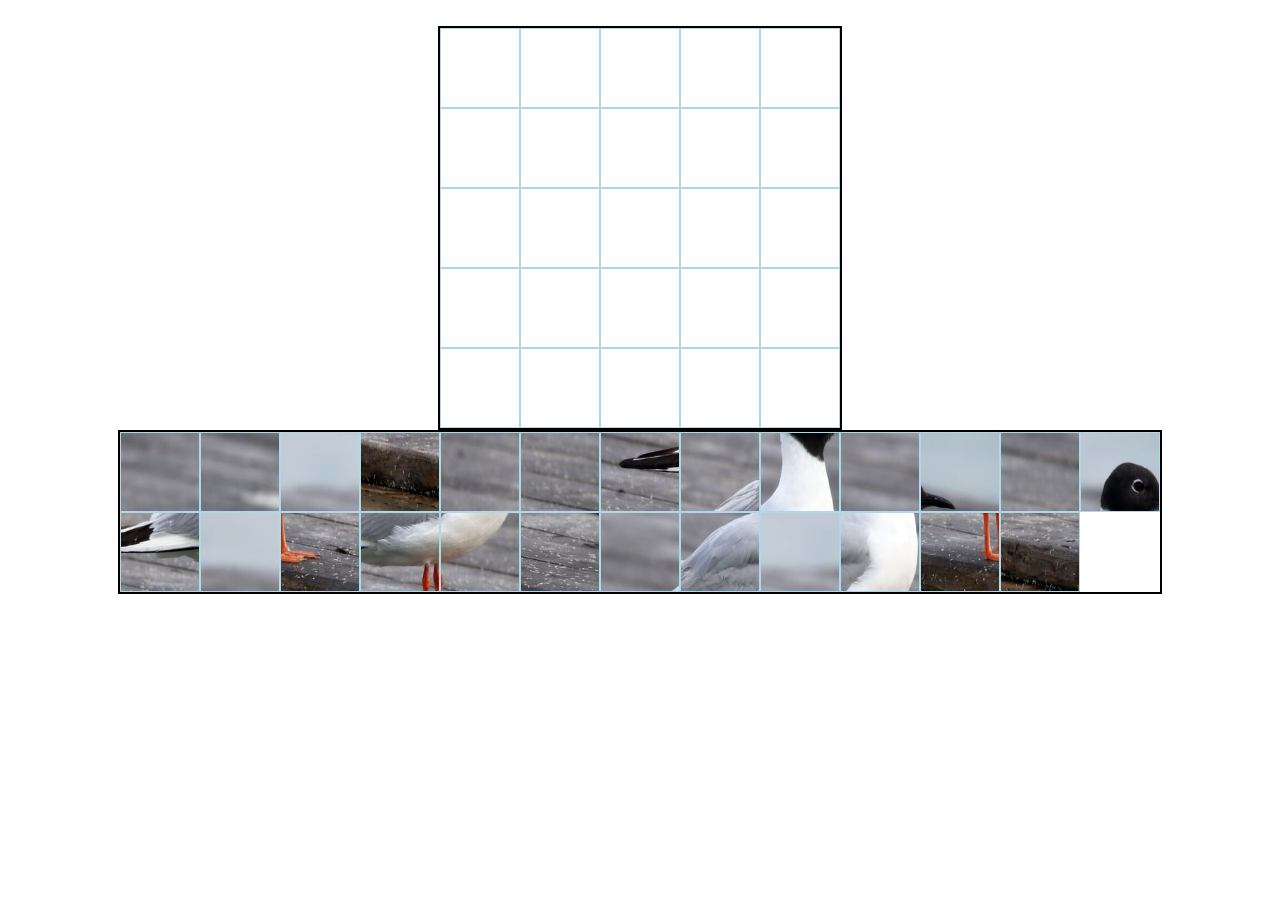
<file: index.html>
<!DOCTYPE html>
<html>
    <head>
        <meta charset="UTF-8">
        <meta name="viewport" content="width=device-width, initial-scale=1.0">
        <title>Les Grands Lacs - Puzzle</title>
        <link rel="stylesheet" href="puzzle.css">
        <script src="puzzle.js"></script>
    </head>

    <body>
        <br>
        <div id="board"></div>
        <div id="pieces"></div>
    </body>
</html>
</file>
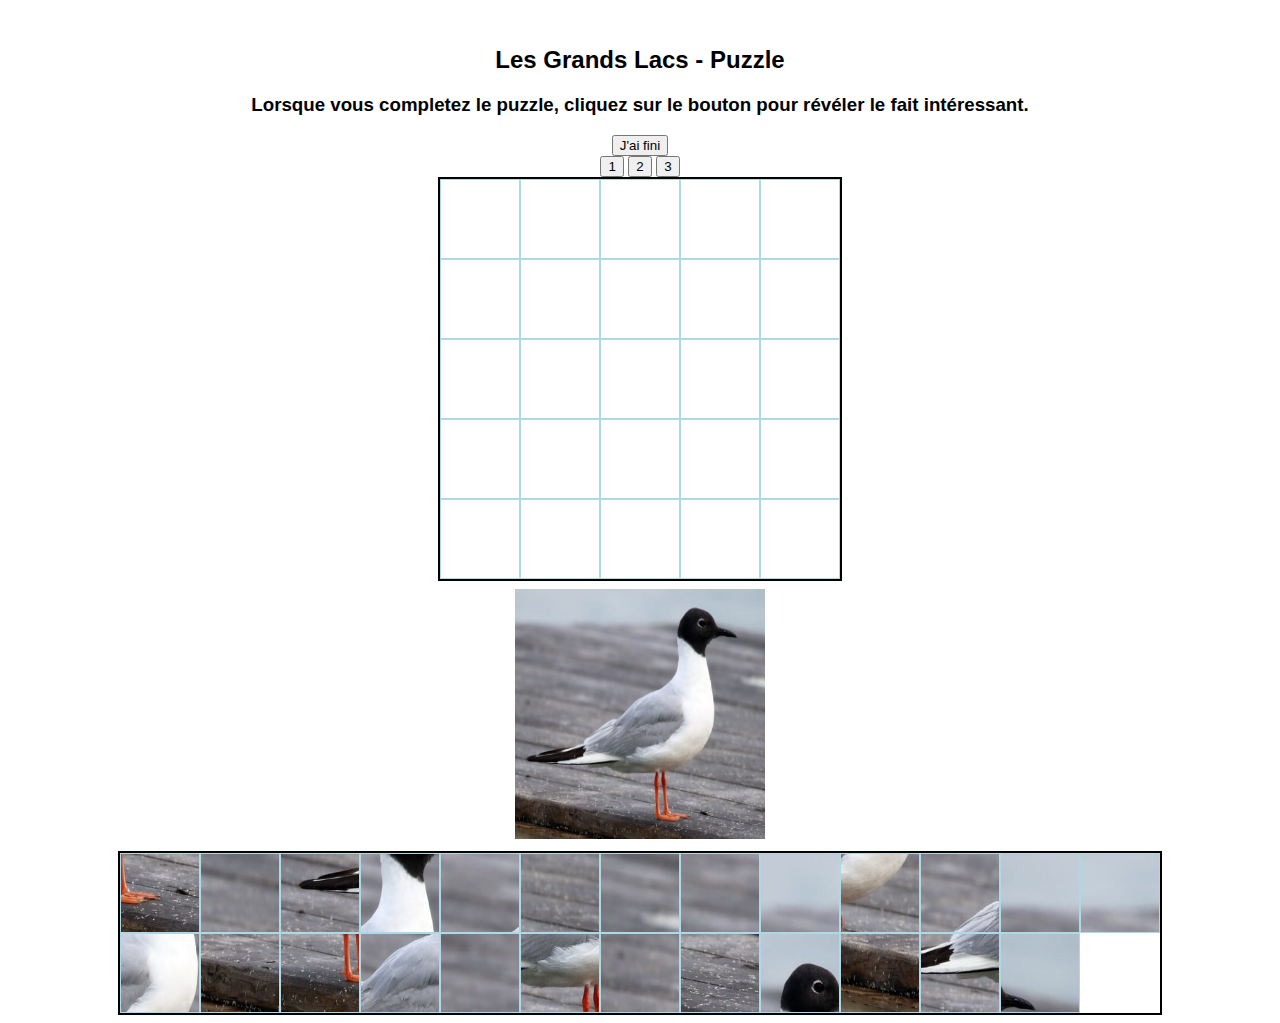
<file: index2.html>
<!DOCTYPE html>
<html>
    <head>
        <meta charset="UTF-8">
        <meta name="viewport" content="width=device-width, initial-scale=1.0">
        <title>Les Grands Lacs - Puzzle</title>
        <link rel="stylesheet" href="puzzle.css">
        <script src="puzzle2.js"></script>
    </head>

    <body>
        <br>

        <h2>Les Grands Lacs - Puzzle</h2>
        <h3>Lorsque vous completez le puzzle, cliquez sur le bouton pour révéler le fait intéressant.</h3>
        <button class="button" onclick="alert(text);">J'ai fini</button>
        <div>
            <button class="choice" onclick="window.location.href = 'index.html';">1</button>
            <button class="choice" onclick="window.location.href = 'index2.html';">2</button>
            <button class="choice" onclick="window.location.href = 'index3.html';">3</button>
        </div>
        <div id="board"></div>
        <img id="baseimg" src="images/mouettebase.jpg" alt="Base img" height="250" width="250" vspace="8">
        <div id="pieces"></div>
    </body>
</html>
</file>
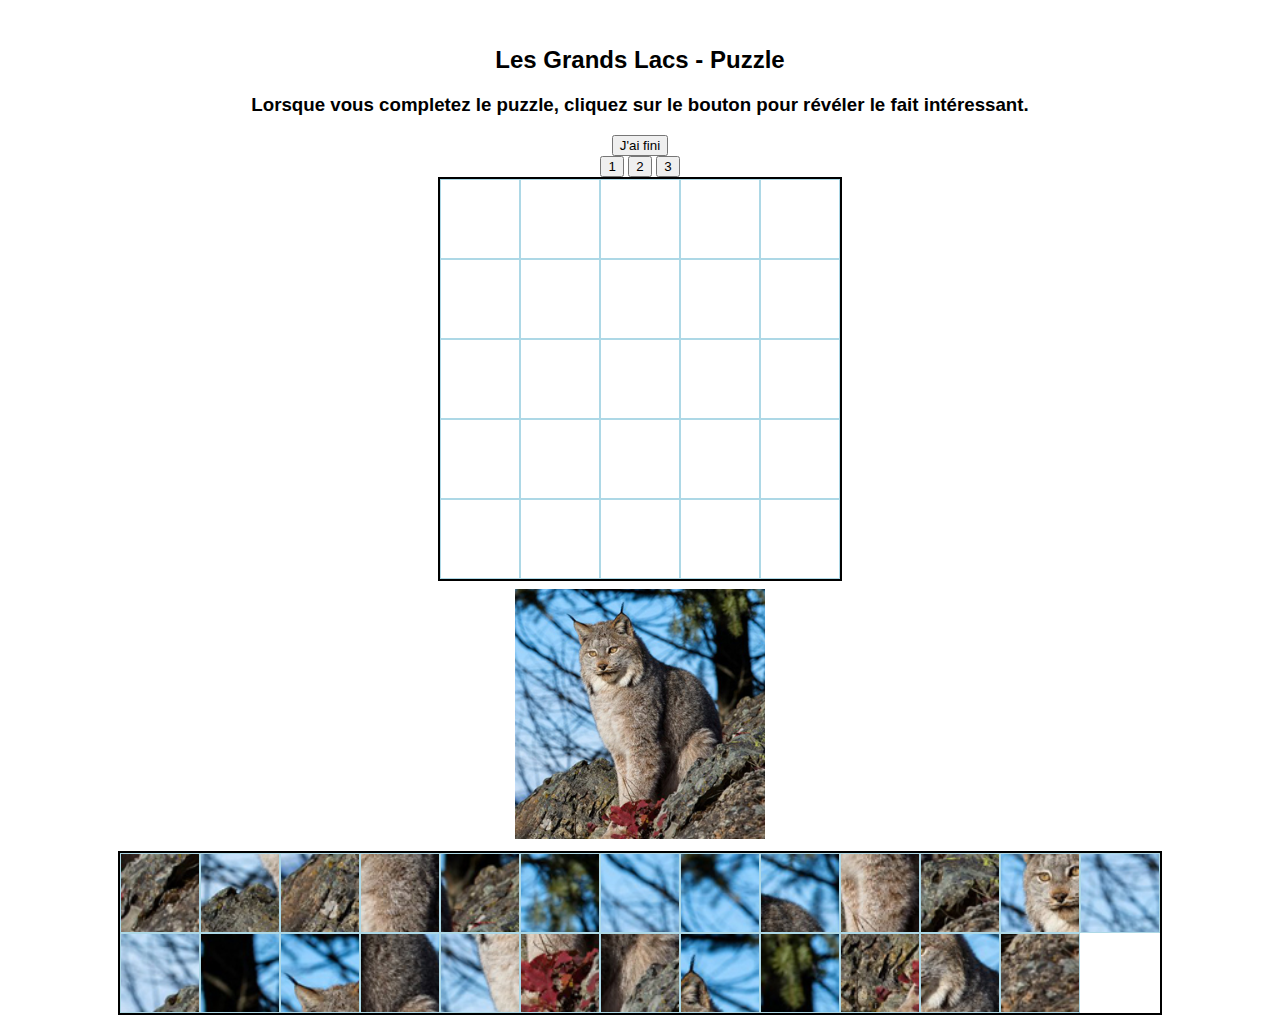
<file: index3.html>
<!DOCTYPE html>
<html>
    <head>
        <meta charset="UTF-8">
        <meta name="viewport" content="width=device-width, initial-scale=1.0">
        <title>Les Grands Lacs - Puzzle</title>
        <link rel="stylesheet" href="puzzle.css">
        <script src="puzzle3.js"></script>
    </head>

    <body>
        <br>

        <h2>Les Grands Lacs - Puzzle</h2>
        <h3>Lorsque vous completez le puzzle, cliquez sur le bouton pour révéler le fait intéressant.</h3>
        <button class="button" onclick="alert(text);">J'ai fini</button>
        <div>
            <button class="choice" onclick="window.location.href = 'index.html';">1</button>
            <button class="choice" onclick="window.location.href = 'index2.html';">2</button>
            <button class="choice" onclick="window.location.href = 'index3.html';">3</button>
        </div>
        <div id="board"></div>
        <img id="baseimg" src="images/lynxbase.jpg" alt="Base img" height="250" width="250" vspace="8">
        <div id="pieces"></div>
    </body>
</html>
</file>
<file: puzzle.css>
body {
    font-family: Arial, Helvetica, sans-serif;
    text-align: center;
}

#board {
    width: 400px;
    height: 400px;
    border: 2px solid black;

    margin: 0 auto;
    display: flex;
    flex-wrap: wrap;
}

#board img {
    width: 78px;
    height: 78px;
    border: 0.5px solid lightblue;
}

#pieces {
    width: 1040px;
    height: 160px;
    border: 2px solid black;

    margin: 0 auto;
    display: flex;
    flex-wrap: wrap;
}

#pieces img {
    width: 78px;
    height: 78px;
    border: 0.5px solid lightblue;
}
</file>
